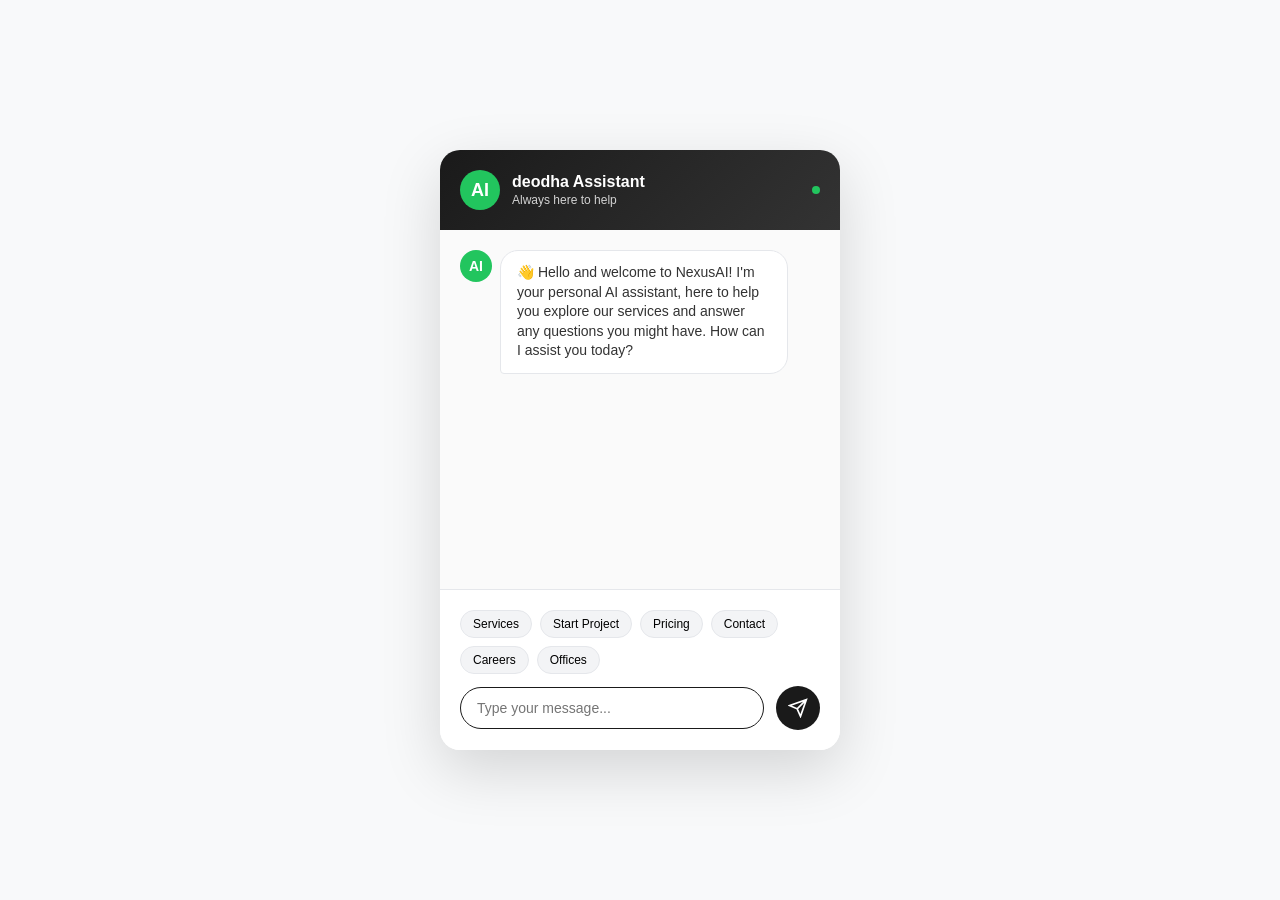
<file: public/chatbot.html>
<!DOCTYPE html>
<html lang="en">
<head>
    <meta charset="UTF-8">
    <meta name="viewport" content="width=device-width, initial-scale=1.0">
    <title>NexusAI Assistant</title>
    <style>
        * {
            margin: 0;
            padding: 0;
            box-sizing: border-box;
        }

        body {
            font-family: 'Lato', sans-serif;
            background: #f8f9fa;
            height: 100vh;
            display: flex;
            align-items: center;
            justify-content: center;
        }

        .chat-container {
            width: 100%;
            max-width: 400px;
            height: 600px;
            background: white;
            border-radius: 20px;
            box-shadow: 0 20px 60px rgba(0,0,0,0.15);
            display: flex;
            flex-direction: column;
            overflow: hidden;
            position: relative;
        }

        .chat-header {
            background: linear-gradient(135deg, #1a1a1a, #333);
            color: white;
            padding: 20px;
            display: flex;
            align-items: center;
            gap: 12px;
        }

        .chat-avatar {
            width: 40px;
            height: 40px;
            background: #22c55e;
            border-radius: 50%;
            display: flex;
            align-items: center;
            justify-content: center;
            font-weight: bold;
            font-size: 18px;
        }

        .chat-info h3 {
            font-size: 16px;
            font-weight: 600;
            margin-bottom: 2px;
        }

        .chat-info p {
            font-size: 12px;
            opacity: 0.8;
        }

        .status-indicator {
            width: 8px;
            height: 8px;
            background: #22c55e;
            border-radius: 50%;
            margin-left: auto;
            animation: pulse 2s infinite;
        }

        @keyframes pulse {
            0%, 100% { opacity: 1; }
            50% { opacity: 0.5; }
        }

        .chat-messages {
            flex: 1;
            overflow-y: auto;
            padding: 20px;
            background: #fafafa;
        }

        .message {
            margin-bottom: 16px;
            display: flex;
            gap: 8px;
            animation: fadeIn 0.3s ease;
        }

        @keyframes fadeIn {
            from { opacity: 0; transform: translateY(10px); }
            to { opacity: 1; transform: translateY(0); }
        }

        .message.bot {
            flex-direction: row;
        }

        .message.user {
            flex-direction: row-reverse;
        }

        .message-content {
            max-width: 80%;
            padding: 12px 16px;
            border-radius: 18px;
            font-size: 14px;
            line-height: 1.4;
        }

        .message.bot .message-content {
            background: white;
            color: #333;
            border: 1px solid #e5e7eb;
            border-bottom-left-radius: 4px;
        }

        .message.user .message-content {
            background: #1a1a1a;
            color: white;
            border-bottom-right-radius: 4px;
        }

        .message-avatar {
            width: 32px;
            height: 32px;
            border-radius: 50%;
            display: flex;
            align-items: center;
            justify-content: center;
            font-size: 14px;
            font-weight: bold;
            flex-shrink: 0;
        }

        .message.bot .message-avatar {
            background: #22c55e;
            color: white;
        }

        .message.user .message-avatar {
            background: #1a1a1a;
            color: white;
        }

        .typing-indicator {
            display: none;
            padding: 12px 16px;
            background: white;
            border: 1px solid #e5e7eb;
            border-radius: 18px;
            border-bottom-left-radius: 4px;
            margin-bottom: 16px;
            width: fit-content;
        }

        .typing-indicator.show {
            display: block;
        }

        .typing-dots {
            display: flex;
            gap: 4px;
        }

        .typing-dots span {
            width: 8px;
            height: 8px;
            background: #666;
            border-radius: 50%;
            animation: typing 1.4s infinite;
        }

        .typing-dots span:nth-child(2) {
            animation-delay: 0.2s;
        }

        .typing-dots span:nth-child(3) {
            animation-delay: 0.4s;
        }

        @keyframes typing {
            0%, 60%, 100% { transform: translateY(0); }
            30% { transform: translateY(-10px); }
        }

        .chat-input {
            padding: 20px;
            background: white;
            border-top: 1px solid #e5e7eb;
        }

        .input-container {
            display: flex;
            gap: 12px;
            align-items: center;
        }

        .chat-input input {
            flex: 1;
            padding: 12px 16px;
            border: 1px solid #e5e7eb;
            border-radius: 25px;
            font-size: 14px;
            outline: none;
            transition: border-color 0.2s;
        }

        .chat-input input:focus {
            border-color: #1a1a1a;
        }

        .send-btn {
            width: 44px;
            height: 44px;
            background: #1a1a1a;
            border: none;
            border-radius: 50%;
            color: white;
            cursor: pointer;
            display: flex;
            align-items: center;
            justify-content: center;
            transition: background 0.2s, transform 0.1s;
        }

        .send-btn:hover {
            background: #333;
        }

        .send-btn:active {
            transform: scale(0.95);
        }

        .quick-actions {
            display: flex;
            gap: 8px;
            margin-bottom: 12px;
            flex-wrap: wrap;
        }

        .quick-action {
            padding: 6px 12px;
            background: #f3f4f6;
            border: 1px solid #e5e7eb;
            border-radius: 15px;
            font-size: 12px;
            cursor: pointer;
            transition: all 0.2s;
        }

        .quick-action:hover {
            background: #1a1a1a;
            color: white;
            border-color: #1a1a1a;
        }
    </style>
</head>
<body>
    <div class="chat-container">
        <div class="chat-header">
            <div class="chat-avatar">AI</div>
            <div class="chat-info">
                <h3>deodha Assistant</h3>
                <p>Always here to help</p>
            </div>
            <div class="status-indicator"></div>
        </div>

        <div class="chat-messages" id="chatMessages">
            <div class="message bot">
                <div class="message-avatar">AI</div>
                <div class="message-content">
                    👋 Hello and welcome to NexusAI! I'm your personal AI assistant, here to help you explore our services and answer any questions you might have. How can I assist you today?
                </div>
            </div>
        </div>

        <div class="typing-indicator" id="typingIndicator">
            <div class="typing-dots">
                <span></span>
                <span></span>
                <span></span>
            </div>
        </div>

        <div class="chat-input">
            <div class="quick-actions" id="quickActions">
                <div class="quick-action" onclick="sendQuickMessage('Tell me about your services')">Services</div>
                <div class="quick-action" onclick="sendQuickMessage('I want to start a project')">Start Project</div>
                <div class="quick-action" onclick="sendQuickMessage('Pricing information')">Pricing</div>
                <div class="quick-action" onclick="sendQuickMessage('Contact support')">Contact</div>
                <div class="quick-action" onclick="sendQuickMessage('Careers')">Careers</div>
                <div class="quick-action" onclick="sendQuickMessage('Offices')">Offices</div>
            </div>
            <div class="input-container">
                <input type="text" id="messageInput" placeholder="Type your message..." onkeypress="handleKeyPress(event)">
                <button class="send-btn" onclick="sendMessage()">
                    <svg width="20" height="20" viewBox="0 0 24 24" fill="none" stroke="currentColor" stroke-width="2">
                        <path d="M22 2L11 13M22 2l-7 20-4-9-9-4 20-7z"/>
                    </svg>
                </button>
            </div>
        </div>
    </div>

    <script>
        let conversationState = 'greeting';
        let userInfo = {
            name: '',
            email: '',
            phone: '',
            document: '',
            projectDetails: ''
        };

        function addMessage(content, isUser = false) {
            const messagesContainer = document.getElementById('chatMessages');
            const messageDiv = document.createElement('div');
            messageDiv.className = `message ${isUser ? 'user' : 'bot'}`;
            
            const avatar = document.createElement('div');
            avatar.className = 'message-avatar';
            avatar.textContent = isUser ? 'U' : 'AI';
            
            const messageContent = document.createElement('div');
            messageContent.className = 'message-content';
            messageContent.textContent = content;
            
            messageDiv.appendChild(avatar);
            messageDiv.appendChild(messageContent);
            messagesContainer.appendChild(messageDiv);
            
            messagesContainer.scrollTop = messagesContainer.scrollHeight;
        }

        function showTypingIndicator() {
            document.getElementById('typingIndicator').classList.add('show');
            const messagesContainer = document.getElementById('chatMessages');
            messagesContainer.scrollTop = messagesContainer.scrollHeight;
        }

        function hideTypingIndicator() {
            document.getElementById('typingIndicator').classList.remove('show');
        }

        function getBotResponse(userMessage) {
            const message = userMessage.toLowerCase();
            
            if (conversationState === 'greeting') {
                if (message.includes('service') || message.includes('what') || message.includes('offer')) {
                    return "We offer comprehensive AI-powered development services including: 🚀 Web Applications, 🤖 AI Automation, 📱 Mobile Apps, 🎨 UI/UX Design, and ⚡ Performance Optimization. Would you like to know more about any specific service?";
                } else if (message.includes('project') || message.includes('start') || message.includes('build')) {
                    conversationState = 'collecting_info';
                    return "Great! I'd love to help you start your project. To provide you with the best assistance, could you please tell me your name first?";
                } else if (message.includes('price') || message.includes('cost') || message.includes('pricing')) {
                    return "Our pricing is project-based and depends on your specific requirements. We offer competitive rates with flexible payment options. Would you like to discuss your project needs so I can provide a more accurate estimate?";
                } else if (message.includes('contact') || message.includes('support') || message.includes('talk')) {
                    return "You can reach our team through: 📧 Email: info@deodha.in, 📱 Phone: +91 91351 12405, or fill out the contact form on our website. We typically respond within 2 Minutes!";
                } else {
                    return "I'm here to help! You can ask me about our services, start a project, get pricing information, or contact our team. What would you like to know?";
                }
            } else if (conversationState === 'collecting_info') {
                if (!userInfo.name) {
                    userInfo.name = userMessage;
                    return `Nice to meet you, ${userInfo.name}! 🎉 Now, could you please share your email address so we can follow up with you?`;
                } else if (!userInfo.email) {
                    const emailRegex = /^[^\s@]+@[^\s@]+\.[^\s@]+$/;
                    if (emailRegex.test(userMessage)) {
                        userInfo.email = userMessage;
                        return "Perfect! Thank you. One last detail - could you provide your phone number for faster communication?";
                    } else {
                        return "That doesn't look like a valid email address. Could you please provide a correct email?";
                    }
                } else if (!userInfo.phone) {
                    userInfo.phone = userMessage;
                    return "Excellent! Now, could you tell me a bit about your project? What kind of solution are you looking for?";
                } else if (!userInfo.projectDetails) {
                    userInfo.projectDetails = userMessage;
                    conversationState = 'complete';
                    return `Thank you for all the information, ${userInfo.name}! 🚀 I've captured your project details. Our team will review your requirements and contact you within 24 hours at ${userInfo.email} or ${userInfo.phone}. Is there anything specific you'd like to know while you wait?`;
                }
            } else if (conversationState === 'complete') {
                return "I've already captured your information and our team will be in touch soon! Is there anything else I can help you with in the meantime?";
            }
            
            return "I'm here to help! Feel free to ask about our services, pricing, or how to start a project.";
        }

        function sendMessage() {
            const input = document.getElementById('messageInput');
            const message = input.value.trim();
            
            if (message === '') return;
            
            addMessage(message, true);
            input.value = '';
            
            showTypingIndicator();
            
            setTimeout(() => {
                hideTypingIndicator();
                const response = getBotResponse(message);
                addMessage(response);
            }, 1000 + Math.random() * 1000);
        }

        function sendQuickMessage(message) {
            document.getElementById('messageInput').value = message;
            sendMessage();
        }

        function handleKeyPress(event) {
            if (event.key === 'Enter') {
                sendMessage();
            }
        }

        // Initialize
        document.addEventListener('DOMContentLoaded', function() {
            document.getElementById('messageInput').focus();
        });
    </script>
</body>
</html>
</file>
